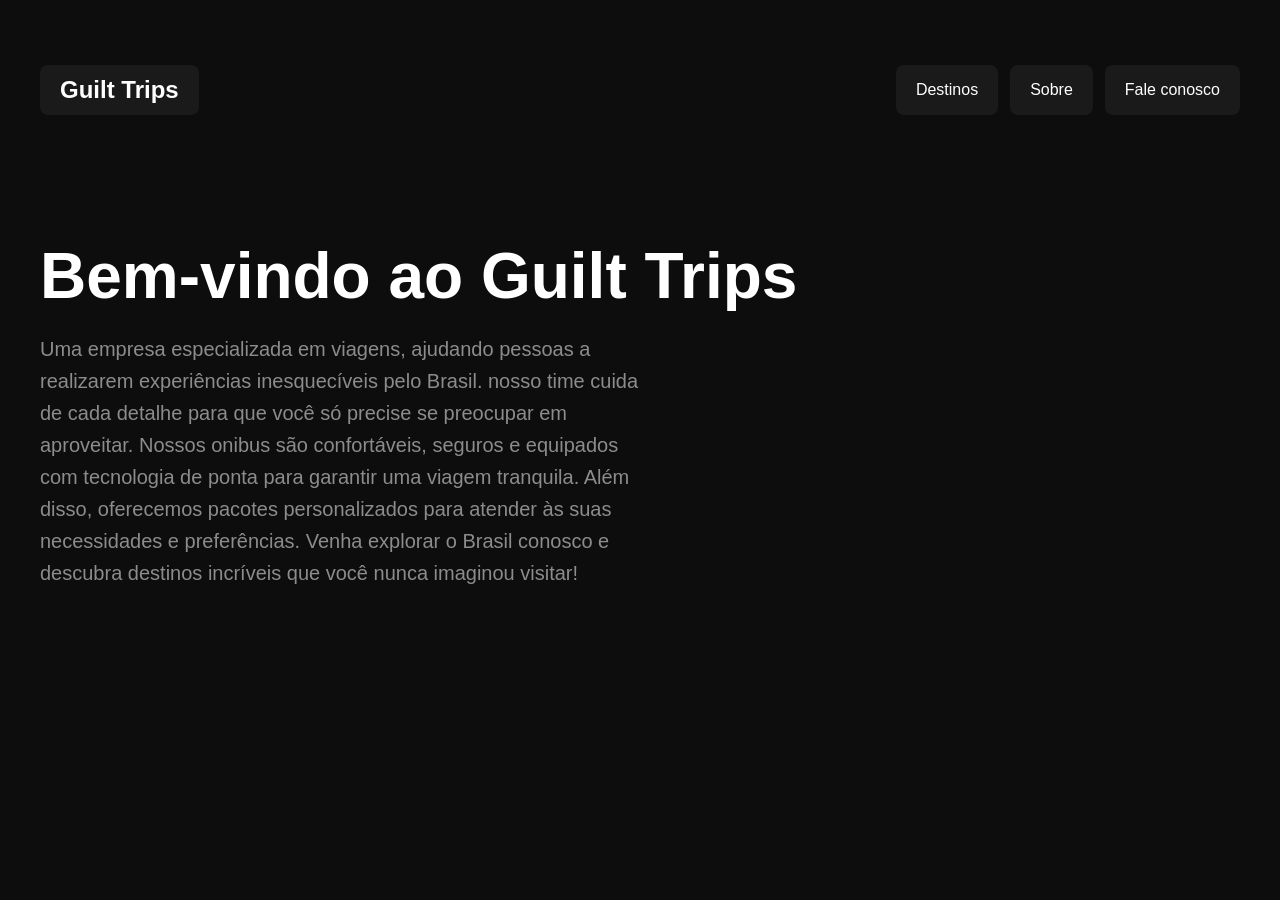
<file: index.html>
<!DOCTYPE html>
<html lang="pt-BR">
<head>
    <meta charset="UTF-8">
    <meta name="viewport" content="width=device-width, initial-scale=1.0">
        <title>Guilt Trips</title>
        <link rel="stylesheet" href="assets/css/style.css">
    
</head>
<body>
    <header class="top-header">
        <nav class="nav">
            <div class="nav-logo">
                <h1>Guilt Trips</h1>
            </div>

            <ul class="nav-menu">
                <li class="nav-card"><a href="destinos.html">Destinos</a></li>
                <li class="nav-card"><a href="sobre.html">Sobre</a></li>
                 <li class="nav-card"><a href="https://wa.me/5531992715693?text=Olá! Gostaria de saber mais sobre os pacotes de viagem ou tenho alguma duvida sobre a empresa. Você poderia me ajudar?" target="_blank" rel="noopener noreferrer">
  Fale conosco
</a></li>
            </ul>
        </nav>
    </header>

    <main>
        <div id="titulo_da_home">
            <h1>Bem-vindo ao Guilt Trips</h1>
        </div>

        <section id="breve_apresentacao">
            <p>
                Uma empresa especializada em viagens, ajudando pessoas a
                realizarem experiências inesquecíveis pelo Brasil.
                nosso time cuida de cada detalhe para
                que você só precise se preocupar em aproveitar. Nossos onibus são confortáveis, seguros e equipados com tecnologia de ponta para garantir uma viagem tranquila. Além disso, oferecemos pacotes personalizados para atender às suas necessidades e preferências. Venha explorar o Brasil conosco e descubra destinos incríveis que você nunca imaginou visitar!
            </p>
        </section>
    </main>

    <script src="assets/script/script.js"></script>
</body>
</html>
</file>
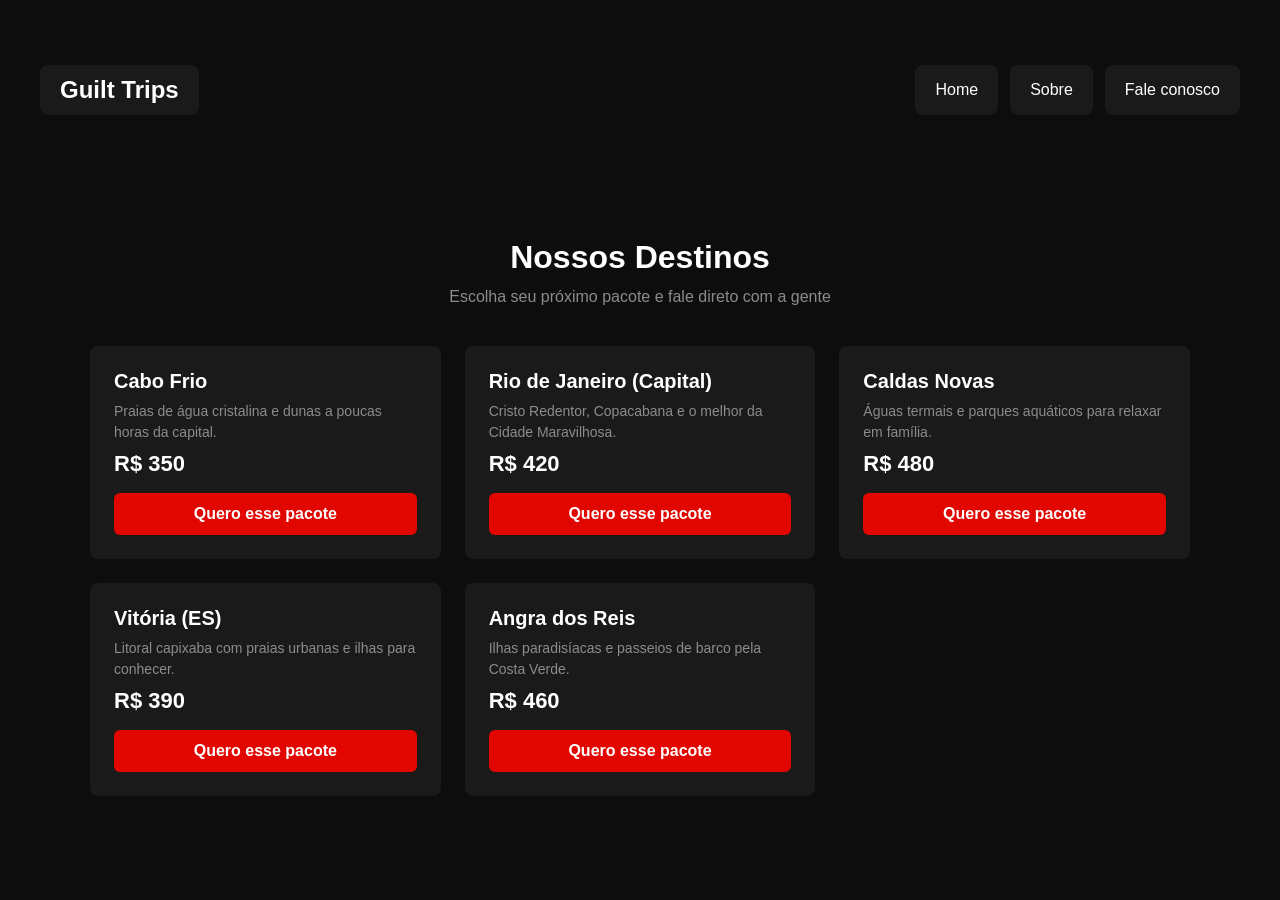
<file: destinos.html>
<!DOCTYPE html>
<html lang="pt-BR">
<head>
    <meta charset="UTF-8">
    <meta name="viewport" content="width=device-width, initial-scale=1.0">
    <title>Destinos - Guilt Trips</title>
    <link rel="stylesheet" href="assets/css/style.css">
</head>
<body>
    <header class="top-header">
        <nav class="nav">
            <div class="nav-logo">
                <h1>Guilt Trips</h1>
            </div>
 
            <ul class="nav-menu">
                <li class="nav-card"><a href="index.html">Home</a></li>
                <li class="nav-card"><a href="sobre.html">Sobre</a></li>
                
                   <li class="nav-card"><a href="https://wa.me/5531992715693?text=Olá! Gostaria de saber mais sobre os pacotes de viagem ou tenho alguma duvida sobre a empresa. Você poderia me ajudar?" target="_blank" rel="noopener noreferrer">
  Fale conosco
</a></li>
            </ul>
        </nav>
    </header>
 
    <main class="destinos-main">
        <h1 id="titulo_destinos">Nossos Destinos</h1>
        <p id="subtitulo_destinos">Escolha seu próximo pacote e fale direto com a gente</p>
 
        <div class="destinos-grid">
 
            <div class="destino-card">
                <h2>Cabo Frio</h2>
                <p class="destino-desc">Praias de água cristalina e dunas a poucas horas da capital.</p>
                <p class="destino-preco">R$ 350</p>
                <a class="btn-comprar"
                   href="https://wa.me/5531992715693?text=Olá! Estou interessado no pacote de Cabo Frio, no valor de R$ 350, e gostaria de saber as próximas datas disponíveis."
                   target="_blank" rel="noopener noreferrer">
                   Quero esse pacote
                </a>
            </div>
 
            <div class="destino-card">
                <h2>Rio de Janeiro (Capital)</h2>
                <p class="destino-desc">Cristo Redentor, Copacabana e o melhor da Cidade Maravilhosa.</p>
                <p class="destino-preco">R$ 420</p>
                <a class="btn-comprar"
                   href="https://wa.me/5531992715693?text=Olá! Estou interessado no pacote do Rio de Janeiro (Capital), no valor de R$ 420, e gostaria de saber as próximas datas disponíveis."
                   target="_blank" rel="noopener noreferrer">
                   Quero esse pacote
                </a>
            </div>
 
            <div class="destino-card">
                <h2>Caldas Novas</h2>
                <p class="destino-desc">Águas termais e parques aquáticos para relaxar em família.</p>
                <p class="destino-preco">R$ 480</p>
                <a class="btn-comprar"
                   href="https://wa.me/5531992715693?text=Olá! Estou interessado no pacote de Caldas Novas, no valor de R$ 480, e gostaria de saber as próximas datas disponíveis."
                   target="_blank" rel="noopener noreferrer">
                   Quero esse pacote
                </a>
            </div>
 
            <div class="destino-card">
                <h2>Vitória (ES)</h2>
                <p class="destino-desc">Litoral capixaba com praias urbanas e ilhas para conhecer.</p>
                <p class="destino-preco">R$ 390</p>
                <a class="btn-comprar"
                   href="https://wa.me/5531992715693?text=Olá! Estou interessado no pacote de Vitória (ES), no valor de R$ 390, e gostaria de saber as próximas datas disponíveis."
                   target="_blank" rel="noopener noreferrer">
                   Quero esse pacote
                </a>
            </div>
 
            <div class="destino-card">
                <h2>Angra dos Reis</h2>
                <p class="destino-desc">Ilhas paradisíacas e passeios de barco pela Costa Verde.</p>
                <p class="destino-preco">R$ 460</p>
                <a class="btn-comprar"
                   href="https://wa.me/5531992715693?text=Olá! Estou interessado no pacote de Angra dos Reis, no valor de R$ 460, e gostaria de saber as próximas datas disponíveis."
                   target="_blank" rel="noopener noreferrer">
                   Quero esse pacote
                </a>
            </div>
 
        </div>
    </main>
 
    <script src="assets/script/script.js"></script>
</body>
</html>
</file>
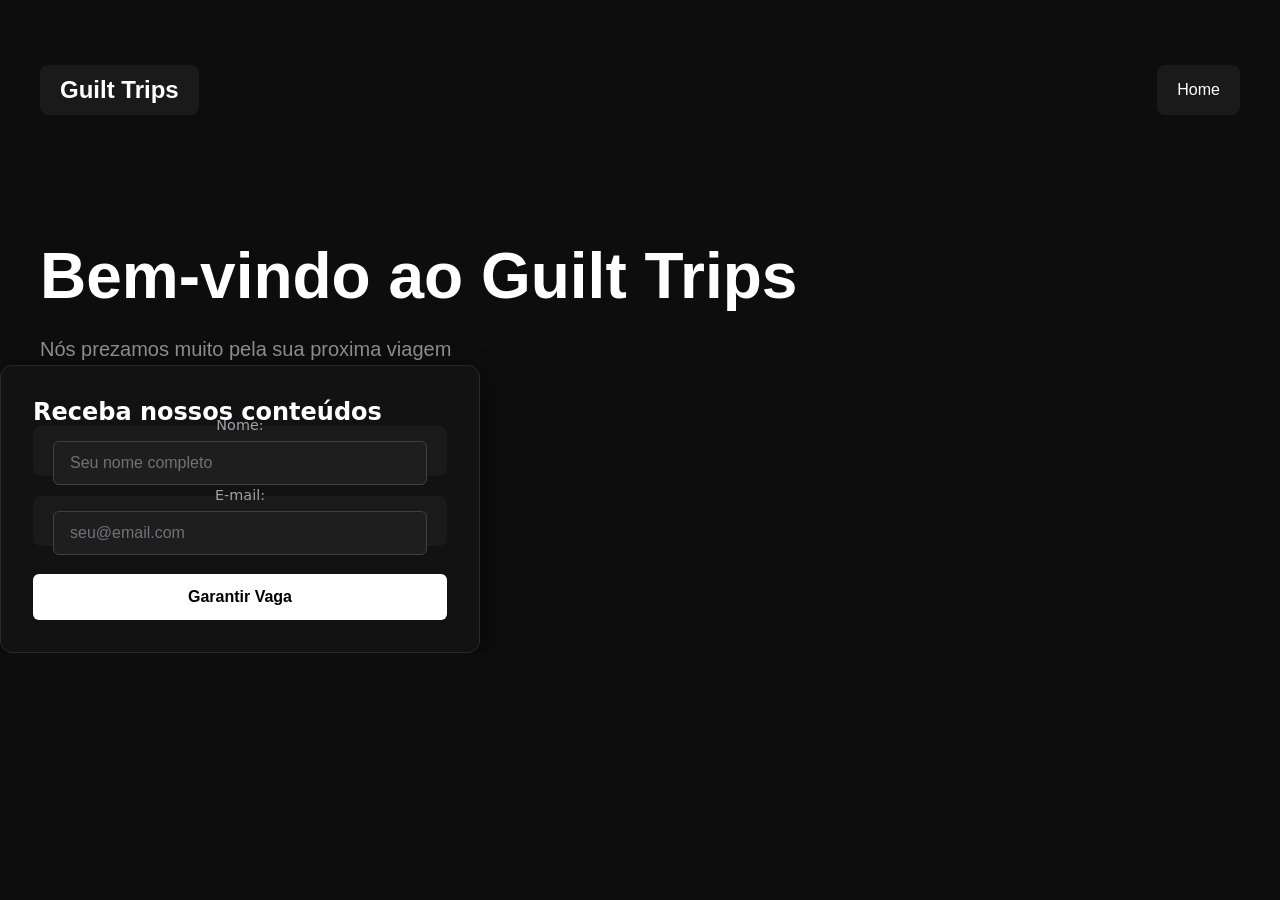
<file: promo.html>
<!DOCTYPE html>
<html lang="pt-BR">
<head>
    <meta charset="UTF-8">
    <meta name="viewport" content="width=device-width, initial-scale=1.0">
        <title>Guilt Trips</title>
        <link rel="stylesheet" href="assets/css/style.css">
    
</head>
<body>
    <header class="top-header">
        <nav class="nav">
            <div class="nav-logo">
                <h1>Guilt Trips</h1>
            </div>

            <ul class="nav-menu">
                <li class="nav-card"><a href="index.html">Home</a></li>
                
            </ul>
        </nav>
    </header>

    <main>
        <div id="titulo_da_home">
            <h1>Bem-vindo ao Guilt Trips</h1>
        </div>
<section id="breve_apresentacao">
            <p>
            Nós prezamos muito pela sua proxima viagem
            </p>
        </section>
        <footer>
     <form id="lead-form">
  <h2>Receba nossos conteúdos</h2>

  <div>
    <label for="name">Nome:</label>
    <input type="text" id="name" required placeholder="Seu nome completo">
  </div>

  <div>
    <label for="email">E-mail:</label>
    <input type="email" id="email" required placeholder="seu@email.com">
  </div>

  <button type="submit" id="submit-btn">Garantir Vaga</button>
  <p id="message" class="hidden"></p>
</form>
        </footer>
    </main>

        
    <script src="assets/script/script.js"></script>
</body>
</html>
</file>
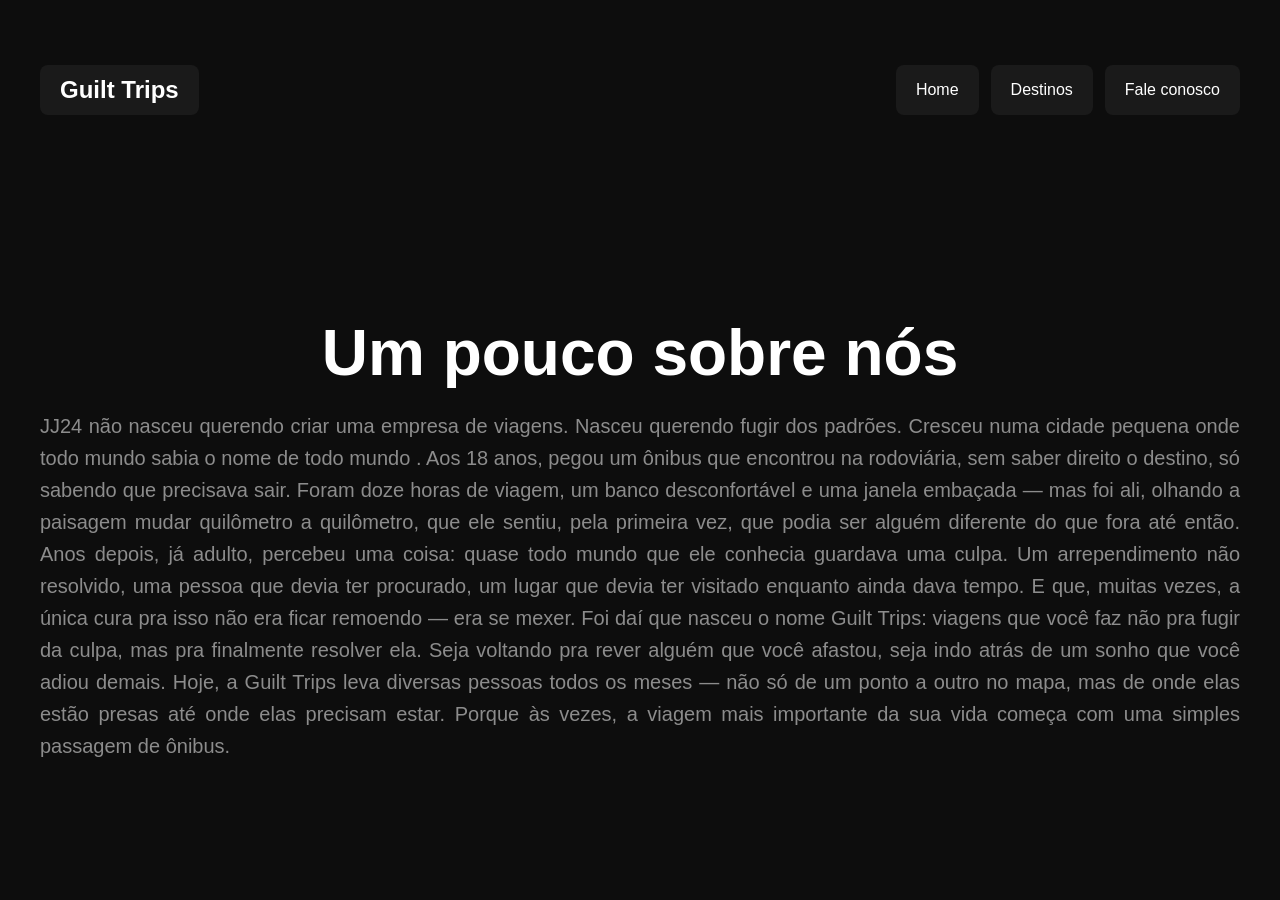
<file: sobre.html>
<!DOCTYPE html>
<html lang="pt-BR">
<head>
    <meta charset="UTF-8">
    <meta name="viewport" content="width=device-width, initial-scale=1.0">
        <title>Guilt Trips</title>
        <link rel="stylesheet" href="assets/css/style.css">
    
</head>
<body>
    <header class="top-header">
        <nav class="nav">
            <div class="nav-logo">
                <h1>Guilt Trips</h1>
            </div>

            <ul class="nav-menu">
                <li class="nav-card"><a href="index.html">Home</a></li>
                <li class="nav-card"><a href="destinos.html">Destinos</a></li>
                <li class="nav-card"><a href="https://wa.me/5531992715693?text=Olá! Gostaria de saber mais sobre os pacotes de viagem ou tenho alguma duvida sobre a empresa. Você poderia me ajudar?" target="_blank" rel="noopener noreferrer">
  Fale conosco
</a></li>
            </ul>
        </nav>
    </header>

    <main id="sobre">
        <div id="titulo_do_sobre">
            <h1>Um pouco sobre nós</h1>
        </div>

        <section id="apresentacao_completa">
            <p>
                JJ24 não nasceu querendo criar uma empresa de viagens. Nasceu querendo fugir dos padrões.

Cresceu numa cidade pequena onde todo mundo sabia o nome de todo mundo . Aos 18 anos, pegou um ônibus que encontrou na rodoviária, sem saber direito o destino, só sabendo que precisava sair. Foram doze horas de viagem, um banco desconfortável e uma janela embaçada — mas foi ali, olhando a paisagem mudar quilômetro a quilômetro, que ele sentiu, pela primeira vez, que podia ser alguém diferente do que fora até então.

Anos depois, já adulto, percebeu uma coisa: quase todo mundo que ele conhecia guardava uma culpa. Um arrependimento não resolvido, uma pessoa que devia ter procurado, um lugar que devia ter visitado enquanto ainda dava tempo. E que, muitas vezes, a única cura pra isso não era ficar remoendo — era se mexer.

Foi daí que nasceu o nome Guilt Trips: viagens que você faz não pra fugir da culpa, mas pra finalmente resolver ela. Seja voltando pra rever alguém que você afastou, seja indo atrás de um sonho que você adiou demais.

Hoje, a Guilt Trips leva diversas pessoas todos os meses — não só de um ponto a outro no mapa, mas de onde elas estão presas até onde elas precisam estar.

Porque às vezes, a viagem mais importante da sua vida começa com uma simples passagem de ônibus.


            </p>
        </section>
    </main>
<script src="assets/script/script.js"></script>
</body>
</html>
</file>
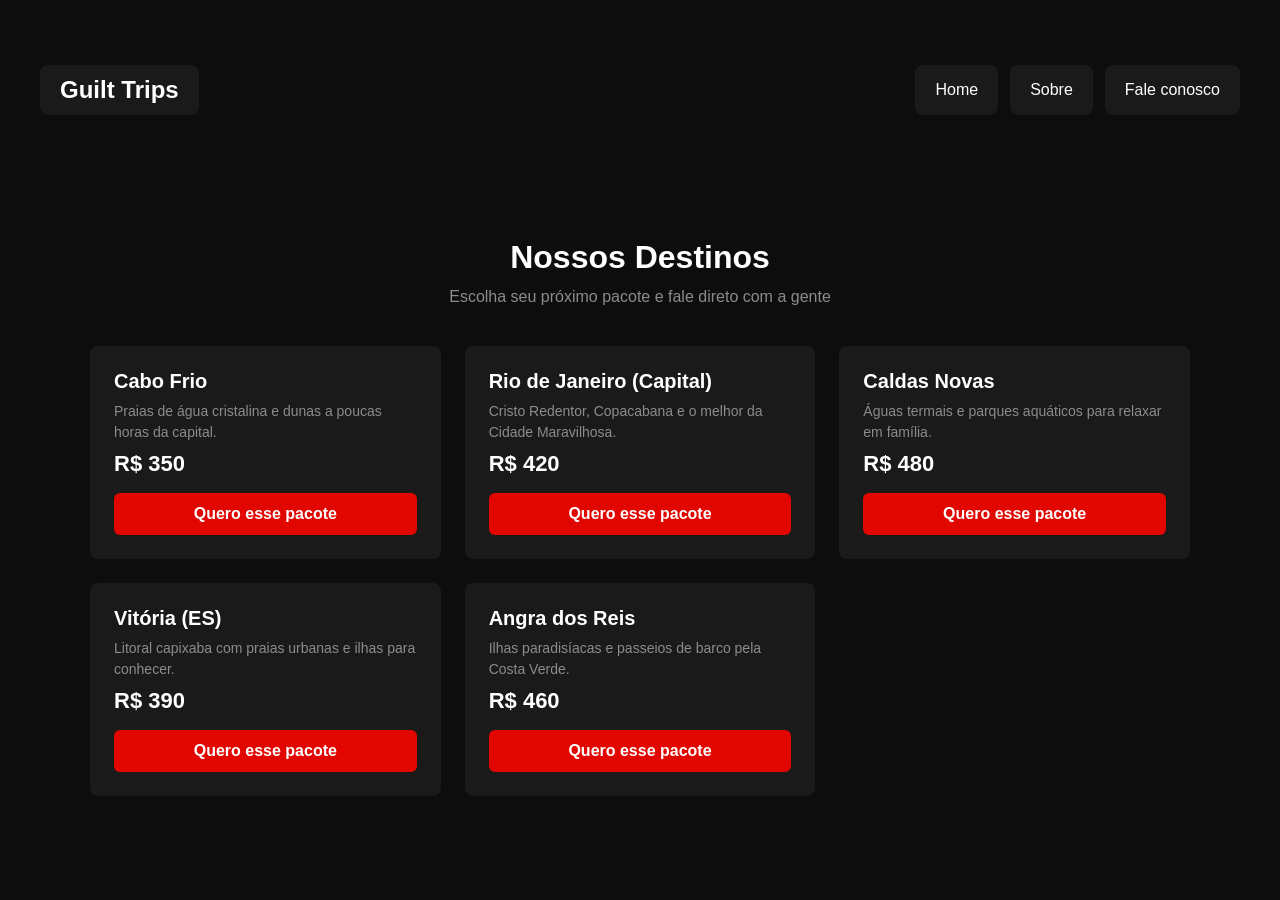
<file: thum thum thum rianhur/destinos.html>
<!DOCTYPE html>
<html lang="pt-BR">
<head>
    <meta charset="UTF-8">
    <meta name="viewport" content="width=device-width, initial-scale=1.0">
    <title>Destinos - Guilt Trips</title>
    <link rel="stylesheet" href="assets/css/style.css">
</head>
<body>
    <header class="top-header">
        <nav class="nav">
            <div class="nav-logo">
                <h1>Guilt Trips</h1>
            </div>
 
            <ul class="nav-menu">
                <li class="nav-card"><a href="index.html">Home</a></li>
                <li class="nav-card"><a href="sobre.html">Sobre</a></li>
                
                   <li class="nav-card"><a href="https://wa.me/5531992715693" target="_blank" ?text=Olá! Gostaria de saber mais sobre os pacotes de viagem ou tenho alguma duvida.sobre a empresa. Você poderia me ajudar?">
  Fale conosco
</a></li>
            </ul>
        </nav>
    </header>
 
    <main class="destinos-main">
        <h1 id="titulo_destinos">Nossos Destinos</h1>
        <p id="subtitulo_destinos">Escolha seu próximo pacote e fale direto com a gente</p>
 
        <div class="destinos-grid">
 
            <div class="destino-card">
                <h2>Cabo Frio</h2>
                <p class="destino-desc">Praias de água cristalina e dunas a poucas horas da capital.</p>
                <p class="destino-preco">R$ 350</p>
                <a class="btn-comprar"
                   href="https://wa.me/5531992715693?text=Olá! Estou interessado no pacote de Cabo Frio, no valor de R$ 350, e gostaria de saber as próximas datas disponíveis."
                   target="_blank" rel="noopener noreferrer">
                   Quero esse pacote
                </a>
            </div>
 
            <div class="destino-card">
                <h2>Rio de Janeiro (Capital)</h2>
                <p class="destino-desc">Cristo Redentor, Copacabana e o melhor da Cidade Maravilhosa.</p>
                <p class="destino-preco">R$ 420</p>
                <a class="btn-comprar"
                   href="https://wa.me/5531992715693?text=Olá! Estou interessado no pacote do Rio de Janeiro (Capital), no valor de R$ 420, e gostaria de saber as próximas datas disponíveis."
                   target="_blank" rel="noopener noreferrer">
                   Quero esse pacote
                </a>
            </div>
 
            <div class="destino-card">
                <h2>Caldas Novas</h2>
                <p class="destino-desc">Águas termais e parques aquáticos para relaxar em família.</p>
                <p class="destino-preco">R$ 480</p>
                <a class="btn-comprar"
                   href="https://wa.me/5531992715693?text=Olá! Estou interessado no pacote de Caldas Novas, no valor de R$ 480, e gostaria de saber as próximas datas disponíveis."
                   target="_blank" rel="noopener noreferrer">
                   Quero esse pacote
                </a>
            </div>
 
            <div class="destino-card">
                <h2>Vitória (ES)</h2>
                <p class="destino-desc">Litoral capixaba com praias urbanas e ilhas para conhecer.</p>
                <p class="destino-preco">R$ 390</p>
                <a class="btn-comprar"
                   href="https://wa.me/5531992715693?text=Olá! Estou interessado no pacote de Vitória (ES), no valor de R$ 390, e gostaria de saber as próximas datas disponíveis."
                   target="_blank" rel="noopener noreferrer">
                   Quero esse pacote
                </a>
            </div>
 
            <div class="destino-card">
                <h2>Angra dos Reis</h2>
                <p class="destino-desc">Ilhas paradisíacas e passeios de barco pela Costa Verde.</p>
                <p class="destino-preco">R$ 460</p>
                <a class="btn-comprar"
                   href="https://wa.me/5531992715693?text=Olá! Estou interessado no pacote de Angra dos Reis, no valor de R$ 460, e gostaria de saber as próximas datas disponíveis."
                   target="_blank" rel="noopener noreferrer">
                   Quero esse pacote
                </a>
            </div>
 
        </div>
    </main>
 
    <script src="C:\tatu\tungtungryanhur\thum thum thum rianhur\assets\js\script.js"></script>
</body>
</html>
</file>
<file: assets/css/style.css>
* {
  margin: 0;
  padding: 0;
  box-sizing: border-box;
}

html {
  overflow-x: hidden;
}

body {
  font-family: 'Helvetica Neue', Arial, sans-serif;
  background-color: #0D0D0D;
  color: #FFFFFF;
  overflow-x: hidden;
}


.top-header {
  background-color: #0D0D0D;
  min-height: 179px;
  width: 100%;
  display: flex;
  align-items: center;
  padding: 0 40px;
}

.nav {
  display: flex;
  align-items: center;
  justify-content: space-between;
  width: 100%;
  flex-wrap: wrap;
  gap: 16px;
}

.nav-logo h1 {
  font-size: 24px;
}

.nav-menu {
  display: flex;
  gap: 12px;
  list-style: none;
  flex-wrap: wrap;
}

#lead-form div, .nav-logo,.nav-card {
  background-color: #1A1A1A;
  border-radius: 8px;
  padding: 0 20px;
  height: 50px;
  display: flex;
  align-items: center;
  justify-content: center;
}

.nav-card a {
  color: #FFFFFF;
  text-decoration: none;
  font-size: 16px;
  white-space: nowrap;
}


#titulo_da_home {
  padding: 60px 40px 20px;
  font-size: 32px;
}

#breve_apresentacao {
  padding: 0 40px;
  max-width: 700px;
}

#breve_apresentacao p {
  color: #8C8C8C;
  line-height: 1.6;
  font-size: 20px;
}
/* ===== Pagina Sobre ===== */

#sobre {
  display: flex;
  flex-direction: column;
  align-items: center;
  justify-content: center;
  min-height: 80vh;
  padding: 40px;
}

#titulo_do_sobre {
  text-align: center;
  margin-bottom: 20px;
  font-size: 32px;
}

#apresentacao_completa {
 width: 100%;
}

#apresentacao_completa p {
  color: #8C8C8C;
  font-size: 20px;
  line-height: 1.6;
  text-align: justify;
}
/* ===== PÁGINA DE DESTINOS ===== */
.destinos-main {
  padding: 60px 40px;
  text-align: center;
}

#titulo_destinos {
  font-size: 32px;
  margin-bottom: 12px;
}

#subtitulo_destinos {
  color: #8C8C8C;
  margin-bottom: 40px;
}

.destinos-grid {
  display: grid;
  grid-template-columns: repeat(auto-fit, minmax(260px, 1fr));
  gap: 24px;
  max-width: 1100px;
  margin: 0 auto;
  text-align: left;
}

.destino-card {
  background-color: #1A1A1A;
  border-radius: 8px;
  padding: 24px;
  display: flex;
  flex-direction: column;
  gap: 8px;
}

.destino-card h2 {
  font-size: 20px;
}

.destino-desc {
  color: #8C8C8C;
  font-size: 14px;
  line-height: 1.5;
  flex-grow: 1;
}

.destino-preco {
  font-size: 22px;
  font-weight: bold;
  color: #FFFFFF;
}
#submit-btn,
.btn-comprar {
  background-color: #E10600;
  color: #FFFFFF;
  text-decoration: none;
  text-align: center;
  padding: 12px 0;
  border-radius: 6px;
  font-weight: bold;
  margin-top: 8px;
  transition: background-color 0.2s ease, transform 0.2s ease;
}

.btn-comprar:hover {
  background-color: #ff2b1f;
  transform: scale(1.03);
}
#lead-form {
  background-color: #121212;
  border: 1px solid #2a2a2a;
  border-radius: 12px;
  padding: 32px;
  max-width: 480px;
  width: 100%;
  box-shadow: 0 10px 25px rgba(0, 0, 0, 0.5);
  font-family: system-ui, -apple-system, sans-serif;
  color: #ffffff;
  box-sizing: border-box;
}

#lead-form div {
  margin-bottom: 20px;
  display: flex;
  flex-direction: column;
  gap: 8px;
}

#lead-form label {
  font-size: 0.9rem;
  font-weight: 500;
  color: #a1a1aa;
}

#lead-form input {
  width: 100%;
  padding: 12px 16px;
  background-color: #1e1e1e;
  border: 1px solid #3f3f46;
  border-radius: 6px;
  color: #ffffff;
  font-size: 1rem;
  outline: none;
  transition: border-color 0.2s, box-shadow 0.2s;
  box-sizing: border-box;
}

#lead-form input::placeholder {
  color: #71717a;
}

#lead-form input:focus {
  border-color: #ffffff;
  box-shadow: 0 0 0 2px rgba(255, 255, 255, 0.2);
}

#submit-btn {
  width: 100%;
  padding: 14px;
  background-color: #ffffff;
  color: #000000;
  border: none;
  border-radius: 6px;
  font-size: 1rem;
  font-weight: 600;
  cursor: pointer;
  transition: background-color 0.2s, transform 0.1s;
  margin-top: 8px;
}

#submit-btn:hover {
  background-color: #e4e4e7;
}

#submit-btn:active {
  transform: scale(0.98);
}

#submit-btn:disabled {
  background-color: #3f3f46;
  color: #71717a;
  cursor: not-allowed;
}

#message {
  margin-top: 16px;
  font-size: 0.9rem;
  text-align: center;
}

#message.success {
  color: #4ade80;
}

#message.error {
  color: #f87171;
}

.hidden {
  display: none;
}

/* ==========================================================
   RESPONSIVO
   ========================================================== */

/* Tablets e telas médias */
@media (max-width: 768px) {
  .top-header {
    padding: 20px;
  }

  .nav {
    flex-direction: column;
    align-items: flex-start;
  }

  .nav-menu {
    justify-content: center;
    width: 100%;
  }

  .nav-card {
    height: 42px;
    padding: 0 14px;
  }

  .nav-logo h1 {
    font-size: 20px;
  }

  #titulo_da_home {
    padding: 40px 20px 16px;
    font-size: 26px;
  }

  #breve_apresentacao {
    padding: 0 20px;
  }

  #breve_apresentacao p {
    font-size: 17px;
  }

  #sobre {
    padding: 24px;
    min-height: auto;
  }

  #titulo_do_sobre {
    font-size: 26px;
  }

  #apresentacao_completa p {
    font-size: 17px;
    text-align: left;
  }

  .destinos-main {
    padding: 40px 20px;
  }

  #titulo_destinos {
    font-size: 26px;
  }

  .destinos-grid {
    grid-template-columns: 1fr;
  }

  #lead-form {
    padding: 24px;
    max-width: 100%;
  }
}

/* Celulares pequenos */
@media (max-width: 480px) {
  .nav-menu {
    flex-direction: column;
    width: 100%;
    gap: 10px;
  }

  .nav-card {
    width: 100%;
  }

  #titulo_da_home {
    font-size: 22px;
    padding: 32px 16px 12px;
  }

  #breve_apresentacao {
    padding: 0 16px;
  }

  #breve_apresentacao p,
  #apresentacao_completa p {
    font-size: 15px;
  }

  .destinos-main {
    padding: 32px 16px;
  }

  #titulo_destinos {
    font-size: 22px;
  }

  #lead-form {
    padding: 20px;
  }

  #lead-form h2 {
    font-size: 1.1rem;
  }
}* {
  margin: 0;
  padding: 0;
  box-sizing: border-box;
}

html {
  overflow-x: hidden;
}

body {
  font-family: 'Helvetica Neue', Arial, sans-serif;
  background-color: #0D0D0D;
  color: #FFFFFF;
  overflow-x: hidden;
}


.top-header {
  background-color: #0D0D0D;
  min-height: 179px;
  width: 100%;
  display: flex;
  align-items: center;
  padding: 0 40px;
}

.nav {
  display: flex;
  align-items: center;
  justify-content: space-between;
  width: 100%;
  flex-wrap: wrap;
  gap: 16px;
}

.nav-logo h1 {
  font-size: 24px;
}

.nav-menu {
  display: flex;
  gap: 12px;
  list-style: none;
  flex-wrap: wrap;
}

#lead-form div, .nav-logo,.nav-card {
  background-color: #1A1A1A;
  border-radius: 8px;
  padding: 0 20px;
  height: 50px;
  display: flex;
  align-items: center;
  justify-content: center;
}

.nav-card a {
  color: #FFFFFF;
  text-decoration: none;
  font-size: 16px;
  white-space: nowrap;
}


#titulo_da_home {
  padding: 60px 40px 20px;
  font-size: 32px;
}

#breve_apresentacao {
  padding: 0 40px;
  max-width: 700px;
}

#breve_apresentacao p {
  color: #8C8C8C;
  line-height: 1.6;
  font-size: 20px;
}
/* ===== Pagina Sobre ===== */

#sobre {
  display: flex;
  flex-direction: column;
  align-items: center;
  justify-content: center;
  min-height: 80vh;
  padding: 40px;
}

#titulo_do_sobre {
  text-align: center;
  margin-bottom: 20px;
  font-size: 32px;
}

#apresentacao_completa {
 width: 100%;
}

#apresentacao_completa p {
  color: #8C8C8C;
  font-size: 20px;
  line-height: 1.6;
  text-align: justify;
}
/* ===== PÁGINA DE DESTINOS ===== */
.destinos-main {
  padding: 60px 40px;
  text-align: center;
}

#titulo_destinos {
  font-size: 32px;
  margin-bottom: 12px;
}

#subtitulo_destinos {
  color: #8C8C8C;
  margin-bottom: 40px;
}

.destinos-grid {
  display: grid;
  grid-template-columns: repeat(auto-fit, minmax(260px, 1fr));
  gap: 24px;
  max-width: 1100px;
  margin: 0 auto;
  text-align: left;
}

.destino-card {
  background-color: #1A1A1A;
  border-radius: 8px;
  padding: 24px;
  display: flex;
  flex-direction: column;
  gap: 8px;
}

.destino-card h2 {
  font-size: 20px;
}

.destino-desc {
  color: #8C8C8C;
  font-size: 14px;
  line-height: 1.5;
  flex-grow: 1;
}

.destino-preco {
  font-size: 22px;
  font-weight: bold;
  color: #FFFFFF;
}
#submit-btn,
.btn-comprar {
  background-color: #E10600;
  color: #FFFFFF;
  text-decoration: none;
  text-align: center;
  padding: 12px 0;
  border-radius: 6px;
  font-weight: bold;
  margin-top: 8px;
  transition: background-color 0.2s ease, transform 0.2s ease;
}

.btn-comprar:hover {
  background-color: #ff2b1f;
  transform: scale(1.03);
}
#lead-form {
  background-color: #121212;
  border: 1px solid #2a2a2a;
  border-radius: 12px;
  padding: 32px;
  max-width: 480px;
  width: 100%;
  box-shadow: 0 10px 25px rgba(0, 0, 0, 0.5);
  font-family: system-ui, -apple-system, sans-serif;
  color: #ffffff;
  box-sizing: border-box;
}

#lead-form div {
  margin-bottom: 20px;
  display: flex;
  flex-direction: column;
  gap: 8px;
}

#lead-form label {
  font-size: 0.9rem;
  font-weight: 500;
  color: #a1a1aa;
}

#lead-form input {
  width: 100%;
  padding: 12px 16px;
  background-color: #1e1e1e;
  border: 1px solid #3f3f46;
  border-radius: 6px;
  color: #ffffff;
  font-size: 1rem;
  outline: none;
  transition: border-color 0.2s, box-shadow 0.2s;
  box-sizing: border-box;
}

#lead-form input::placeholder {
  color: #71717a;
}

#lead-form input:focus {
  border-color: #ffffff;
  box-shadow: 0 0 0 2px rgba(255, 255, 255, 0.2);
}

#submit-btn {
  width: 100%;
  padding: 14px;
  background-color: #ffffff;
  color: #000000;
  border: none;
  border-radius: 6px;
  font-size: 1rem;
  font-weight: 600;
  cursor: pointer;
  transition: background-color 0.2s, transform 0.1s;
  margin-top: 8px;
}

#submit-btn:hover {
  background-color: #e4e4e7;
}

#submit-btn:active {
  transform: scale(0.98);
}

#submit-btn:disabled {
  background-color: #3f3f46;
  color: #71717a;
  cursor: not-allowed;
}

#message {
  margin-top: 16px;
  font-size: 0.9rem;
  text-align: center;
}

#message.success {
  color: #4ade80;
}

#message.error {
  color: #f87171;
}

.hidden {
  display: none;
}

/* ==========================================================
   RESPONSIVO
   ========================================================== */

/* Tablets e telas médias */
@media (max-width: 768px) {
  .top-header {
    padding: 20px;
  }

  .nav {
    flex-direction: column;
    align-items: flex-start;
  }

  .nav-menu {
    justify-content: center;
    width: 100%;
  }

  .nav-card {
    height: 42px;
    padding: 0 14px;
  }

  .nav-logo h1 {
    font-size: 20px;
  }

  #titulo_da_home {
    padding: 40px 20px 16px;
    font-size: 26px;
  }

  #breve_apresentacao {
    padding: 0 20px;
  }

  #breve_apresentacao p {
    font-size: 17px;
  }

  #sobre {
    padding: 24px;
    min-height: auto;
  }

  #titulo_do_sobre {
    font-size: 26px;
  }

  #apresentacao_completa p {
    font-size: 17px;
    text-align: left;
  }

  .destinos-main {
    padding: 40px 20px;
  }

  #titulo_destinos {
    font-size: 26px;
  }

  .destinos-grid {
    grid-template-columns: 1fr;
  }

  #lead-form {
    padding: 24px;
    max-width: 100%;
  }
}

/* Celulares pequenos */
@media (max-width: 480px) {
  .nav-menu {
    flex-direction: column;
    width: 100%;
    gap: 10px;
  }

  .nav-card {
    width: 100%;
  }

  #titulo_da_home {
    font-size: 22px;
    padding: 32px 16px 12px;
  }

  #breve_apresentacao {
    padding: 0 16px;
  }

  #breve_apresentacao p,
  #apresentacao_completa p {
    font-size: 15px;
  }

  .destinos-main {
    padding: 32px 16px;
  }

  #titulo_destinos {
    font-size: 22px;
  }

  #lead-form {
    padding: 20px;
  }

  #lead-form h2 {
    font-size: 1.1rem;
  }
}
</file>
<file: thum thum thum rianhur/assets/css/style.css>
* {
  margin: 0;
  padding: 0;
  box-sizing: border-box;
}

body {
  font-family: 'Helvetica Neue', Arial, sans-serif;
  background-color: #0D0D0D;
  color: #FFFFFF;
}

.top-header {
  background-color: #0D0D0D;
  height: 179px;
  width: 100%;
  display: flex;
  align-items: center;
  padding: 0 40px;
}

.nav {
  display: flex;
  align-items: center;
  justify-content: space-between;
  width: 100%;
}

.nav-logo h1 {
  font-size: 24px;
}

.nav-menu {
  display: flex;
  gap: 12px;
  list-style: none;
}
.nav-logo,.nav-card {
  background-color: #1A1A1A;
  border-radius: 8px;
  padding: 0 20px;
  height: 50px;
  display: flex;
  align-items: center;
  justify-content: center;
}

.nav-card a {
  color: #FFFFFF;
  text-decoration: none;
  font-size: 16px;
}


#titulo_da_home {
  padding: 60px 40px 20px;
  font-size: 32px;
}

#breve_apresentacao {
  padding: 0 40px;
  max-width: 700px;
}

#breve_apresentacao p {
  color: #8C8C8C;
  line-height: 1.6;
  font-size: 20px;
}
/* ===== Pagina Sobre ===== */

#sobre {
  display: flex;
  flex-direction: column;
  align-items: center;
  justify-content: center;
  min-height: 80vh;
  padding: 40px;
}

#titulo_do_sobre {
  text-align: center;
  margin-bottom: 20px;
  font-size: 32px;
}

#apresentacao_completa {
 width: 100%;
}

#apresentacao_completa p {
  color: #8C8C8C;
  font-size: 20px;
  line-height: 1.6;
  text-align: justify;
}
/* ===== PÁGINA DE DESTINOS ===== */
.destinos-main {
  padding: 60px 40px;
  text-align: center;
}

#titulo_destinos {
  font-size: 32px;
  margin-bottom: 12px;
}

#subtitulo_destinos {
  color: #8C8C8C;
  margin-bottom: 40px;
}

.destinos-grid {
  display: grid;
  grid-template-columns: repeat(auto-fit, minmax(260px, 1fr));
  gap: 24px;
  max-width: 1100px;
  margin: 0 auto;
  text-align: left;
}

.destino-card {
  background-color: #1A1A1A;
  border-radius: 8px;
  padding: 24px;
  display: flex;
  flex-direction: column;
  gap: 8px;
}

.destino-card h2 {
  font-size: 20px;
}

.destino-desc {
  color: #8C8C8C;
  font-size: 14px;
  line-height: 1.5;
  flex-grow: 1;
}

.destino-preco {
  font-size: 22px;
  font-weight: bold;
  color: #FFFFFF;
}

.btn-comprar {
  background-color: #E10600;
  color: #FFFFFF;
  text-decoration: none;
  text-align: center;
  padding: 12px 0;
  border-radius: 6px;
  font-weight: bold;
  margin-top: 8px;
  transition: background-color 0.2s ease, transform 0.2s ease;
}

.btn-comprar:hover {
  background-color: #ff2b1f;
  transform: scale(1.03);
}
</file>
